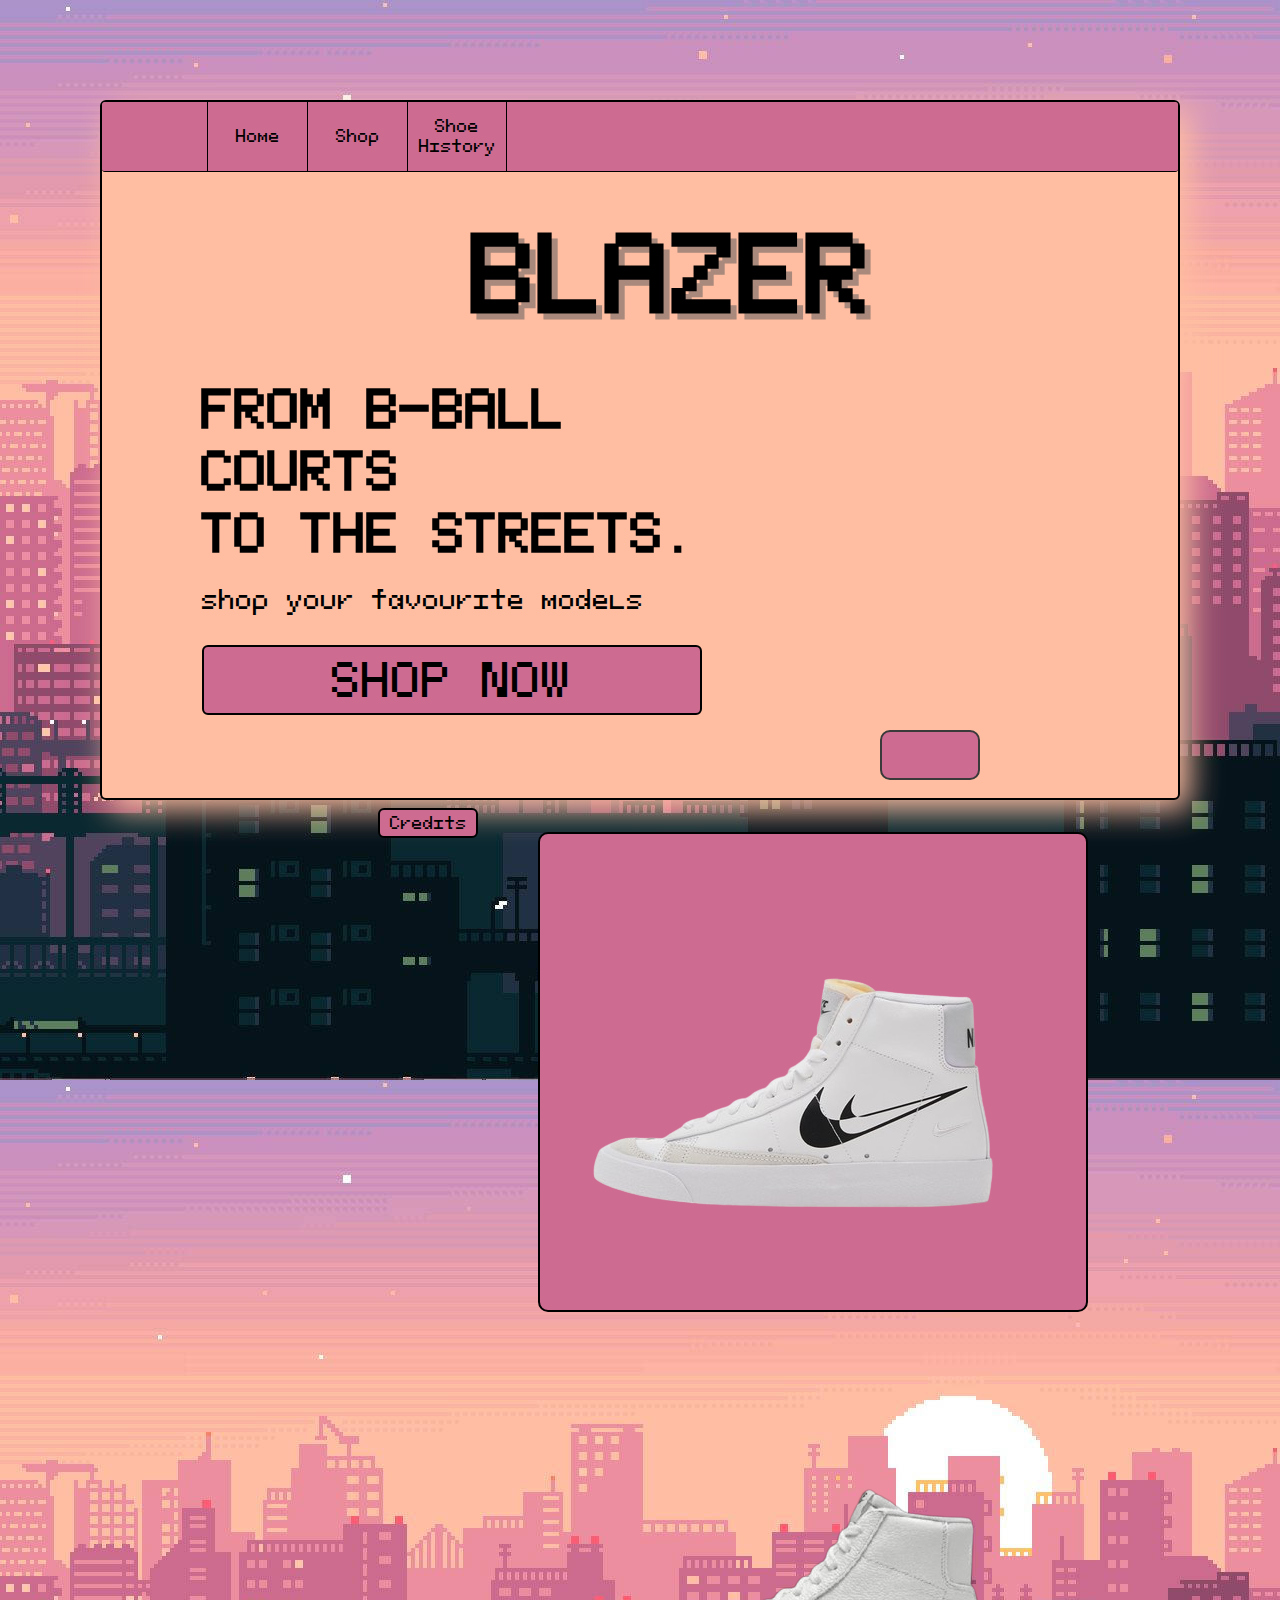
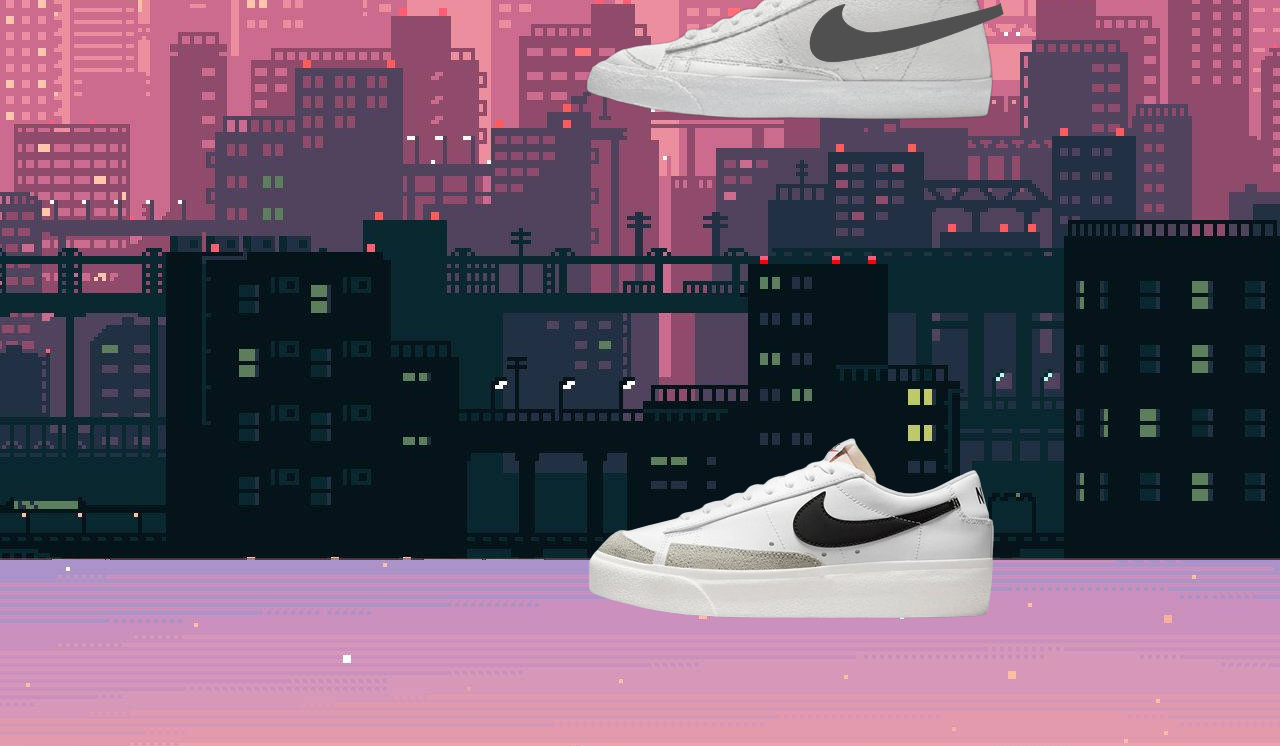
<file: test.html>
<!DOCTYPE html>
<html lang="en">
<link rel="stylesheet" href="style.css">
<head>
    <meta charset="UTF-8">
    <meta http-equiv="X-UA-Compatible" content="IE=edge">
    <meta name="viewport" content="width=device-width, initial-scale=1.0">
    <title>Fireworks Simulator</title>
    <div class="stran">
    <div class="navbar">
        <div class="svg">
            <canvas id="canvas" width="100" height="70"></canvas>
        </div>
        <div class="buttons">
            <button class="home"><a href="#">Home</a></button>
            <button class="shop"><a href="https://www.nike.com/si/w/blazer-shoes-9gw3azy7ok"
                    target="_blank">Shop</a></button>
            <button class="about-us"><a href="https://en.wikipedia.org/wiki/Nike_Blazers" target="_blank">Shoe
                    History</a></button>
        </div>
    </div>
    <div class="main">
        <div class="levi">
            <div class="svg2">
                <!--<img src="slike/balez8bit.jpg" class="blazer8bit">
                     
                       <svg version="1.0" xmlns="http://www.w3.org/2000/svg"
                    width="300.000000pt" height="91.000000pt" viewBox="0 0 300.000000 91.000000"
                    preserveAspectRatio="xMidYMid meet">
                    <g transform="translate(0.000000,91.000000) scale(0.100000,-0.100000)"
                    fill="#000000" stroke="none">
                    <path d="M287 868 c-15 -12 -217 -563 -217 -593 0 -15 32 -45 49 -45 6 0 23
                    11 37 25 l24 24 38 -22 c55 -32 142 -30 204 5 30 17 66 27 101 30 49 3 57 0
                    90 -29 65 -57 165 -56 240 1 l42 32 55 -29 c45 -23 64 -28 105 -25 28 2 65 11
                    82 20 30 15 35 15 70 -4 48 -25 122 -20 163 11 l29 21 37 -25 c75 -51 179 -21
                    244 71 11 15 30 22 73 27 58 6 58 6 55 -20 -3 -23 -11 -27 -76 -44 -128 -32
                    -172 -74 -172 -162 0 -102 110 -156 216 -108 50 23 79 61 107 146 22 64 23 66
                    87 98 l65 33 47 -30 c63 -38 159 -46 238 -20 52 18 56 18 73 2 22 -23 59 -23
                    80 0 12 13 107 261 107 279 0 2 9 -6 20 -17 16 -16 28 -19 60 -14 52 9 59 -9
                    31 -85 -11 -32 -21 -68 -21 -79 0 -37 22 -71 55 -87 99 -46 210 18 261 151 17
                    44 17 46 -3 66 -28 28 -58 10 -83 -48 -24 -54 -62 -94 -91 -94 -25 0 -24 22
                    10 112 18 50 19 62 8 95 -12 36 -11 40 17 80 41 58 47 136 15 177 -38 49 -122
                    71 -170 45 -16 -8 -25 -7 -38 5 -50 46 -79 9 -146 -184 -73 -210 -81 -230
                    -108 -258 -51 -55 -167 -87 -225 -63 -58 24 -69 96 -22 143 32 32 43 33 132
                    12 21 -5 33 0 52 19 14 15 26 35 26 47 0 27 -35 60 -64 60 -14 0 -32 7 -40 16
                    -23 22 -21 87 3 108 26 24 82 18 96 -10 26 -53 65 -70 93 -42 17 17 15 80 -4
                    107 -21 30 -89 61 -134 61 -112 0 -212 -120 -182 -218 7 -22 8 -38 2 -40 -56
                    -19 -120 -102 -120 -158 0 -34 -13 -54 -52 -79 -27 -17 -27 -17 -41 17 -13 32
                    -13 34 19 70 34 38 94 206 94 263 0 81 -69 140 -165 140 -98 0 -163 -51 -172
                    -136 -4 -36 -1 -48 16 -63 32 -29 68 -15 81 34 17 61 75 81 105 36 15 -23 15
                    -30 -9 -106 -27 -85 -52 -140 -63 -140 -4 0 -35 7 -70 16 -35 9 -70 13 -78 11
                    -7 -3 -26 -33 -41 -67 -30 -67 -75 -113 -108 -108 -36 5 -30 45 40 238 85 238
                    87 245 74 270 -14 26 -70 27 -94 1 -16 -18 -18 -18 -54 0 -44 23 -81 24 -130
                    4 -75 -32 -78 -37 -178 -325 -45 -130 -58 -156 -80 -168 -39 -20 -91 -9 -130
                    29 l-32 31 35 102 c19 55 36 102 37 104 2 1 16 -4 32 -13 39 -20 73 -19 112 5
                    65 40 92 132 57 199 -15 29 -68 61 -103 61 -33 0 -86 -22 -113 -47 l-26 -24
                    -57 31 c-68 35 -122 39 -181 11 -53 -24 -77 -53 -73 -87 4 -37 31 -53 60 -35
                    63 40 75 44 108 37 19 -3 49 -17 65 -30 l30 -24 -35 -102 c-19 -55 -37 -105
                    -40 -110 -3 -6 -26 -3 -55 5 -84 26 -173 -2 -204 -64 -27 -52 -79 -75 -61 -25
                    15 37 12 115 -5 147 -13 26 -12 30 17 72 23 32 32 59 36 98 4 46 1 57 -22 84
                    -33 39 -85 57 -141 50 -31 -5 -46 -2 -55 8 -15 18 -50 19 -73 3z m168 -124
                    c17 -18 13 -48 -12 -75 -10 -12 -25 -15 -56 -12 -50 6 -78 -17 -79 -66 -1 -43
                    26 -69 76 -73 40 -3 41 -4 44 -41 l3 -37 -40 21 c-30 15 -54 20 -91 17 -27 -1
                    -50 -2 -50 0 0 6 57 165 75 210 26 63 93 92 130 56z m679 0 c9 -22 -11 -44
                    -41 -44 -28 0 -40 24 -23 45 17 20 56 19 64 -1z m342 -15 c18 -20 18 -23 -25
                    -147 -68 -197 -94 -237 -147 -230 -52 6 -52 25 0 180 52 151 72 198 90 210 21
                    15 63 8 82 -13z m1272 9 c17 -17 15 -59 -4 -86 -11 -16 -25 -22 -55 -22 -22 0
                    -49 -5 -60 -10 -23 -13 -23 -15 -3 43 24 71 87 110 122 75z m-1949 -343 c12
                    -12 12 -18 -3 -40 -24 -37 -60 -51 -91 -37 -34 16 -33 54 2 82 29 23 66 21 92
                    -5z m-434 -21 c20 -15 20 -15 0 -30 -56 -42 -135 -15 -90 30 20 20 64 20 90 0z
                    m1383 -221 c-18 -38 -28 -48 -48 -48 -32 0 -39 38 -13 67 21 24 77 50 81 38 2
                    -5 -7 -30 -20 -57z"/>
                    </g>
                    </svg>  
                   -->

            </div>
            <div class="tekst">
                <h1 style="font-size:100px;" class="naslov">BLAZER</h1>
                <h1 style="font-size:50px;">FROM B-BALL COURTS<BR>TO THE STREETS.</h1>
                <br>
                <p style="font-size:25px;">shop your favourite models <br>
                </p>
            </div>

            <button id="shopnow"><a href="https://www.nike.com/si/w/blazer-shoes-9gw3azy7ok" target="_blank">SHOP
                    NOW</a></button>

        </div>
        <div class="desni">
            <div class="carousel">
                <div>
                    <img src="slike/blazer4.png" alt="Image 1">
                </div>
                <div>
                    <svg xmlns="http://www.w3.org/2000/svg" id="svgblazer" width="500" height="500"
                        viewBox="0 0 500 500">
                        <path id="Neimenovano" fill="rgb(80,80,80)" stroke="rgb(80,80,80)" stroke-width="1" d="M 282.11,266.38
           C 247.11,272.71 229.70,326.48 272.11,323.38
             275.94,323.95 308.52,318.29 336.18,312.45
             358.82,308.64 441.03,277.08 440.11,275.71
             440.11,275.71 436.27,262.36 437.44,265.71
             441.87,268.18 324.27,295.95 308.44,294.71
             301.33,295.73 268.22,286.91 281.78,266.71" />
                    </svg>

                    <img src="slike/blazer3.png" alt="Image 2">

                </div>
                <div><img src="slike/lowsi.png" alt="Image 3"></div>
            </div>
            <div class="arrows">
                <div class="arrow_prev">
                    <button class="puscice">
                        <span><i class="fa-solid fa-angles-left"></i></span>
                    </button>
                </div>
                <div class="arrow_next">
                    <button class="puscice">
                        <span><i class="fa-solid fa-angles-right"></i></span>
                    </button>

                </div>
            </div>

        </div>
    </div>

    <button id="credits" onclick=credits()>Credits</button>
    </div>
    <style>
        canvas {
            display: block;
        }
    </style>
</head>

<body>
    <script>
        const canvas = document.getElementById('stran');
        const ctx = canvas.getContext('2d');
        canvas.width = window.innerWidth;
        canvas.height = window.innerHeight;

        class Particle {
            constructor(x, y, color) {
                this.x = x;
                this.y = y;
                this.color = color;
                this.velocity = {
                    x: (Math.random() - 0.5) * 8,
                    y: (Math.random() - 0.5) * 8
                };
                this.alpha = 1;
                this.friction = 0.99;
            }

            draw() {
                ctx.globalAlpha = this.alpha;
                ctx.beginPath();
                ctx.arc(this.x, this.y, 2, 0, Math.PI * 2, false);
                ctx.fillStyle = this.color;
                ctx.fill();
            }

            update() {
                this.velocity.x *= this.friction;
                this.velocity.y *= this.friction;
                this.x += this.velocity.x;
                this.y += this.velocity.y;
                this.alpha -= 0.01;
            }
        }

        class Firework {
            constructor(x, y, color) {
                this.x = x;
                this.y = y;
                this.color = color;
                this.velocity = { x: 0, y: Math.random() * -5.5 - 1.5 };
                this.particles = [];
                this.lifespan = 180;
                this.hasExploded = false;
            }

            draw() {
                ctx.beginPath();
                ctx.arc(this.x, this.y, 3, 0, Math.PI * 2, false);
                ctx.fillStyle = this.color;
                ctx.fill();
            }

            explode() {
                for (let i = 0; i < 50; i++) {
                    this.particles.push(new Particle(this.x, this.y, this.color));
                }
            }

            update() {
                this.lifespan--;

                if (this.lifespan <= 0 && !this.hasExploded) {
                    this.explode();
                    this.velocity = { x: 0, y: 0 };
                    this.hasExploded = true;
                } else if (this.lifespan > 0) {
                    this.y += this.velocity.y;
                }

                for (let i = 0; i < this.particles.length; i++) {
                    this.particles[i].update();
                    this.particles[i].draw();
                }
            }
        }
        let fireworks = [];

        function animate() {
            requestAnimationFrame(animate);
            ctx.fillStyle = 'rgba(0, 0, 0, 0.1)';
            ctx.fillRect(0, 0, canvas.width, canvas.height);

            fireworks.forEach((firework, index) => {
                firework.update();
                firework.draw();

                if (firework.lifespan <= 0 && firework.particles.every(p => p.alpha <= 0)) {
                    fireworks.splice(index, 1);
                }
            });

            if (Math.random() < 0.015) {
                const x = Math.random() * canvas.width;
                const color = `hsl(${Math.random() * 360}, 50%, 50%)`;
                fireworks.push(new Firework(x, canvas.height, color));
            }
        }

        animate();
    </script>
</body>

</html>
</file>
<file: style.css>
@font-face {
    font-family: PixeloidMono;
    src: url(pixeloid-font/PixeloidMono-d94EV.ttf);
}
*{
    margin: 0;
    padding: 0;
    box-sizing: border-box;
}
body{
    background-image: url("slike/ozadje2.jpg");
    
}

.stran{
    margin: 100px 100px;
    height:700px;
    z-index:0;
    
    background-color: #ffbea2;
    border: 2px solid black;
    border-radius: 6px;
    box-shadow: 10px 10px 32px #ffbea2;
}
.navbar{
    height:70px;
    background-color: #cd6b91;
    display:flex;
    border-bottom: black 1px solid;
    align-items: center;
    border-radius:3px;
}
a{
    text-decoration: none;
    color:#000;
}
.naslov{
    margin-left:270px;
    margin-bottom: 43px;    
    margin-top:0;
    text-shadow: 6px 6px #57575784;
}
#canvas{
    margin-top:20px;
    margin-left:5px;
}
.buttons{
    display:flex;
    z-index: 1000;
}

button{
    background-color: #cd6b91;
    height:70px;
    width:100px;
    border:none;
    border-left:1px solid black;
    border-bottom:1px solid black;
    font-family:PixeloidMono;
    font-size:16px;
    margin:0;
    padding:0;
}

button:hover{
    background-color:#b15c7d;
    cursor:pointer;
}
button.about-us {
    border-right:1px solid black;
}
.main{
    font-family:PixeloidMono;
    height:600px;
}
.levi{
    width:600px;
    height:100%;
    margin-left:10px;
    float:left;
}
.blazer8bit{
    width:500px;
    height: 151.25px;
}
.svg2{
    margin-top: 40px;
    margin-left: 50%;
}
.tekst{
    margin-top: 10px;
    margin-left:15%;
}

#shopnow{
    margin-top :30px;
    margin-left:15%;
    width:500px;
    border: 2px solid black;
    border-radius:6px;
    background-color:rgba(255,195,0,255);
    font-size:45px;
    background-color: #cd6b91;
}
#shopnow:hover{
    background-color:#b15c7d;
    color:#FFF;
    cursor:pointer;
}
.desni{
    width:700px;
    height:100%;
    float:right;
}
.carousel{
    position: relative;
    width:550px;
	margin:20px auto;
    height:480px;
    border:2px solid black;
    border-radius: 10px;
    margin-top:60px;
    background-color: #cd6b91;
    margin-left:60px;
	z-index:1;
}
img{
    margin:0 auto;
    
}
.carousel .svg-container {
    position: absolute;
    top: 0%; /* Adjust the top value as needed */
    left: 0%; /* Adjust the left value as needed */
    
    z-index: 1; /* Ensure the "svg-container" is displayed above the "stran" div */
}
.slick-list.draggable{
    height:500px;
}
#svgblazer {
    position: absolute;
    margin-top: 0px;
    margin-left: 23px;
    
}
.desni .arrow_prev {
    position:absolute;
    top:730px;
    left:1300px;
    
}
.desni .arrow_next{
    position:absolute;
    top:730px;
    right:300px;
}

.puscice{
    height:50px;
    border: 2px solid rgb(58, 58, 58);
    border-radius:10px;
    background-color: #cd6b91;
}
.puscice:hover{
    cursor:pointer;
    background-color:#b15c7d;
    
}
#credits{
    float:right;
    margin-top:36px;
    height:30px;
    border:2px solid black;
    border-radius:6px;
}
.swal2-popup {
    font-size: 20px !important;
    font-family: PixeloidMono;
    background-color: #ffbea2;
    border:2px solid black;
    color:#000
}
.swal-button{
    background-color: #b15c7d;    
}
</file>
